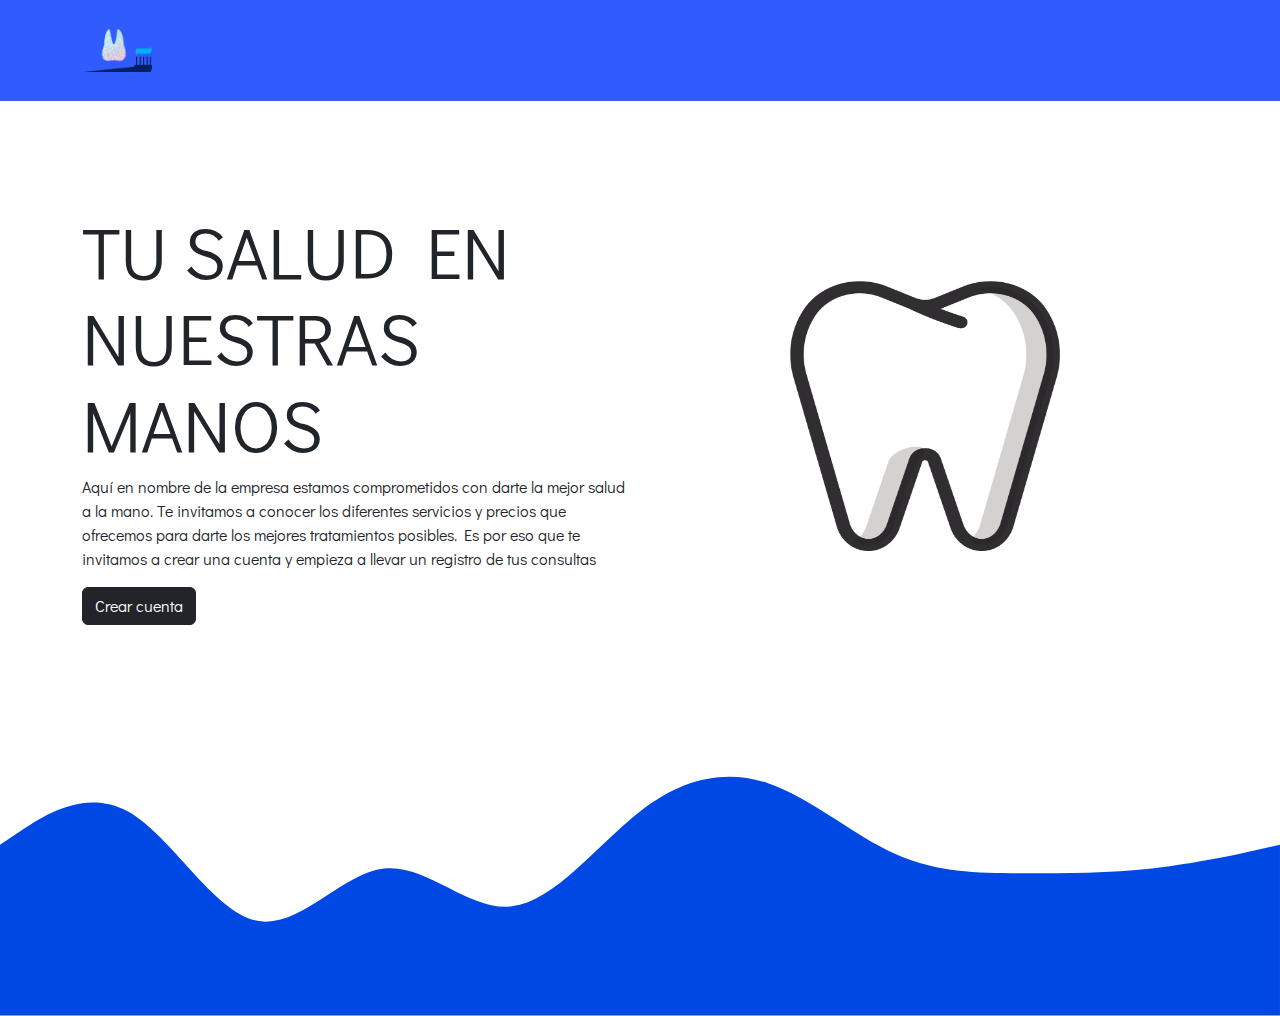
<file: index.html>
<!DOCTYPE html>
<html lang="en">
<head>
    <meta charset="UTF-8">
    <meta http-equiv="X-UA-Compatible" content="IE=edge">
    <meta name="viewport" content="width=device-width, initial-scale=1.0">
    <link rel="stylesheet" href="css/bootstrap.min.css" integrity="sha384-rbsA2VBKQhggwzxH7pPCaAqO46MgnOM80zW1RWuH61DGLwZJEdK2Kadq2F9CUG65" crossorigin="anonymous">
    <link rel="stylesheet" href="css/estilos.css">
    <title>DentiMax</title>
</head>
<body>
    <nav class="navbar navbar-expand-lg bg-body-tertiary menu">
        <div class="container py-3">
            <a class="navbar-brand" href="index.html"><img src="img/logo.png" alt="logo" width="70px" height="43.344px"></a>
            <button class="navbar-toggler" type="button" data-bs-toggle="collapse" data-bs-target="#navbarNavDropdown" aria-controls="navbarNavDropdown" aria-expanded="false" aria-label="Toggle navigation">
                <span class="navbar-toggler-icon"></span>
            </button>
            <div class="collapse navbar-collapse justify-content-end" id="navbarNavDropdown">
                
            </div>
        </div>
    </nav>
    <div>
        <div class="container">
            <div class="row justify-content-center align-items-center py-3" style="min-height: 70vh;">
                <div class="col-10 col-md-6">
                    <h2 class="display-2">TU SALUD EN NUESTRAS MANOS</h2>
                    <p>Aquí en nombre de la empresa estamos comprometidos con darte la mejor salud a la mano. Te invitamos a conocer los diferentes servicios y precios que ofrecemos para darte los mejores tratamientos posibles. Es por eso que te invitamos a crear una cuenta y empieza a llevar un registro de tus consultas</p>
                    <button type="button" class="btn btn-dark">Crear cuenta</button>
                </div>
                <div class="w-100 d-block d-sm-block d-md-none py-3"></div>
                <div class="col-10 col-md-6" style="text-align: center;">
                    <img src="img/diente.png" alt="diente" width="270px" height="270px">
                </div>
            </div>
        </div>
    </div>
    <div>
        <svg xmlns="http://www.w3.org/2000/svg" viewBox="0 0 1440 320"><path fill="#0048e3" fill-opacity="1" d="M0,128L24,112C48,96,96,64,144,90.7C192,117,240,203,288,213.3C336,224,384,160,432,154.7C480,149,528,203,576,197.3C624,192,672,128,720,90.7C768,53,816,43,864,58.7C912,75,960,117,1008,138.7C1056,160,1104,160,1152,160C1200,160,1248,160,1296,154.7C1344,149,1392,139,1416,133.3L1440,128L1440,320L1416,320C1392,320,1344,320,1296,320C1248,320,1200,320,1152,320C1104,320,1056,320,1008,320C960,320,912,320,864,320C816,320,768,320,720,320C672,320,624,320,576,320C528,320,480,320,432,320C384,320,336,320,288,320C240,320,192,320,144,320C96,320,48,320,24,320L0,320Z"></path></svg>
        <div class="container">
        </div>
    </div>
    <script src="https://code.jquery.com/jquery-3.6.4.js" integrity="sha256-a9jBBRygX1Bh5lt8GZjXDzyOB+bWve9EiO7tROUtj/E=" crossorigin="anonymous"></script>
    <script src="js/bootstrap.bundle.min.js" integrity="sha384-kenU1KFdBIe4zVF0s0G1M5b4hcpxyD9F7jL+jjXkk+Q2h455rYXK/7HAuoJl+0I4" crossorigin="anonymous"></script>
    <script src="js/index.js"></script>
</body>
</html>
</file>
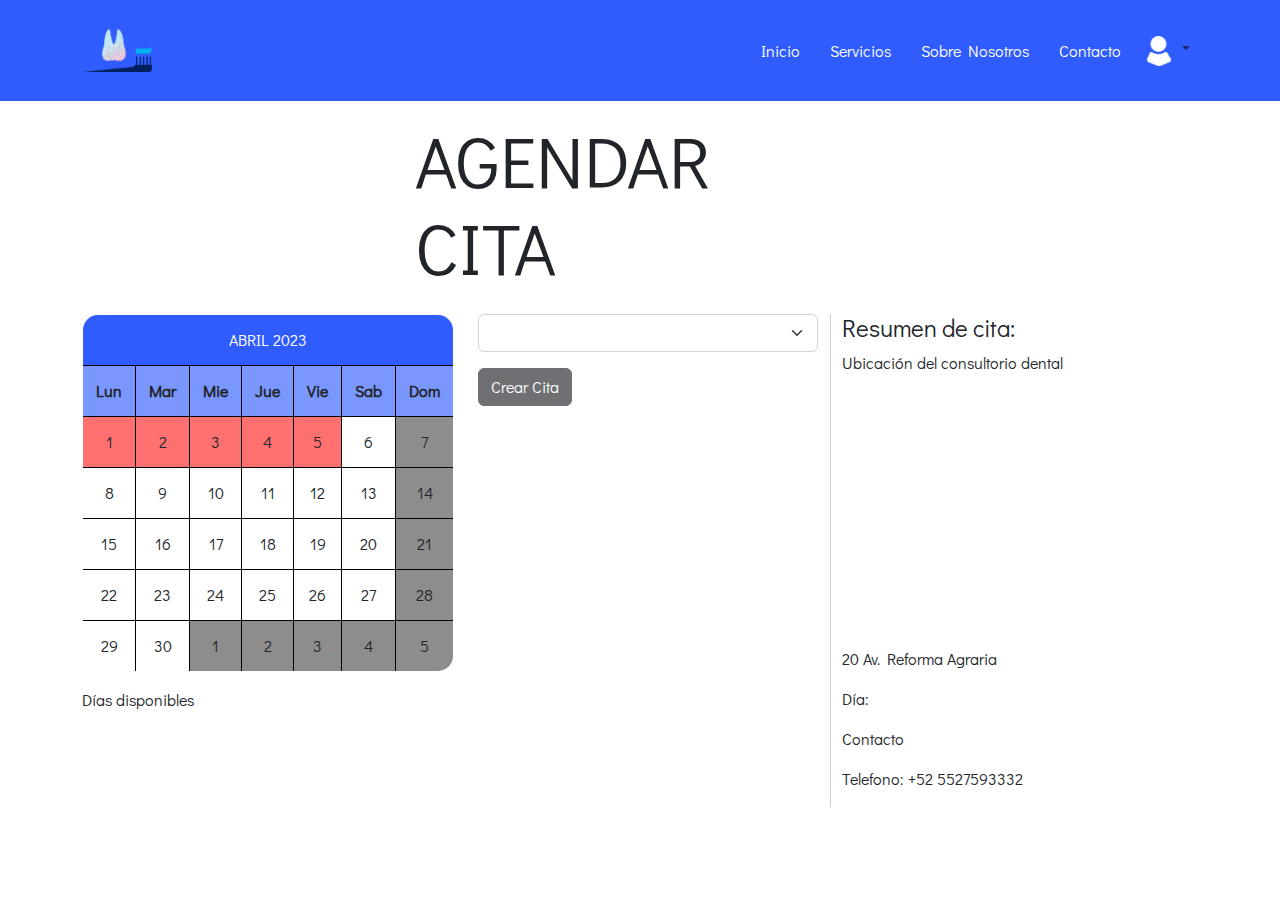
<file: citas.html>
<!DOCTYPE html>
<html lang="en">
<head>
    <meta charset="UTF-8">
    <meta http-equiv="X-UA-Compatible" content="IE=edge">
    <meta name="viewport" content="width=device-width, initial-scale=1.0">
    <link rel="stylesheet" href="css/bootstrap.min.css" integrity="sha384-rbsA2VBKQhggwzxH7pPCaAqO46MgnOM80zW1RWuH61DGLwZJEdK2Kadq2F9CUG65" crossorigin="anonymous">
    <link rel="stylesheet" href="css/estilos.css">
    <title>DentiMax</title>
</head>
<body>
    <nav class="navbar navbar-expand-lg bg-body-tertiary menu">
        <div class="container py-3">
            <a class="navbar-brand" href="index.html"><img src="img/logo.png" alt="logo" width="70px" height="43.344px"></a>
            <button class="navbar-toggler" type="button" data-bs-toggle="collapse" data-bs-target="#navbarNavDropdown" aria-controls="navbarNavDropdown" aria-expanded="false" aria-label="Toggle navigation">
                <span class="navbar-toggler-icon"></span>
            </button>
            <div class="collapse navbar-collapse justify-content-end" id="navbarNavDropdown">
                <ul class="navbar-nav align-items-center">
                    <li class="nav-item elementoMenu">
                        <a href="index.html" aria-current="page">Inicio</a>
                    </li>
                    <li class="nav-item elementoMenu">
                        <a href="servicios.html" aria-current="page">Servicios</a>
                    </li>
                    <li class="nav-item elementoMenu">
                        <a href="#" aria-current="page">Sobre Nosotros</a>
                    </li>
                    <li class="nav-item elementoMenu">
                        <a href="#" aria-current="page">Contacto</a>
                    </li>
                    <li class="nav-item dropdown">
                        <a class="nav-link dropdown-toggle" href="#" role="button" data-bs-toggle="dropdown" aria-expanded="false">
                            <img src="img/perfil.png" alt="foto perfil" width="30px" height="30px">
                        </a>
                        <ul class="dropdown-menu">
                          <li><a class="dropdown-item" href="login.html">Iniciar Sesión</a></li>
                          <li><a class="dropdown-item" href="registro.html">Registrarse</a></li>
                        </ul>
                    </li>
                </ul>
            </div>
        </div>
    </nav>
    <div>
        <div class="container">
            <div class="row justify-content-center align-items-center py-3">
                <div class="col-5">
                    <h2 class="display-2">AGENDAR CITA</h2>
                </div>
            </div>
            <div class="row justify-content-center">
                <div class="col-md-8 sombraDerecha">
                    <div class="row">
                        <div class="col" id="tablaCalendario">
                            <table id="calendario" cellspacing="5" cellpadding="13" class="redondo bordeTabla">
                                <tbody>
                                    <td colspan="7" class="bordeTabla primeraFila">ABRIL 2023</td>
                                    <tr class="bordeTabla segundaFila">
                                        <th scope="col" class="bordeTabla">Lun</th>
                                        <th scope="col" class="bordeTabla">Mar</th>
                                        <th scope="col" class="bordeTabla">Mie</th>
                                        <th scope="col" class="bordeTabla">Jue</th>
                                        <th scope="col" class="bordeTabla">Vie</th>
                                        <th scope="col" class="bordeTabla">Sab</th>
                                        <th scope="col" class="bordeTabla">Dom</th>
                                    </tr>
                                    <tr>
                                        <td class="bordeTabla casillaLlena">1</td>
                                        <td class="bordeTabla casillaLlena">2</td>
                                        <td class="bordeTabla casillaLlena">3</td>
                                        <td class="bordeTabla casillaLlena">4</td>
                                        <td class="bordeTabla casillaLlena">5</td>
                                        <td class="bordeTabla casillaDisponible">6</td>
                                        <td class="bordeTabla casillaNoDisponible">7</td>
                                    </tr>
                                    <tr>
                                        <td class="bordeTabla casillaDisponible">8</td>
                                        <td class="bordeTabla casillaDisponible">9</td>
                                        <td class="bordeTabla casillaDisponible">10</td>
                                        <td class="bordeTabla casillaDisponible">11</td>
                                        <td class="bordeTabla casillaDisponible">12</td>
                                        <td class="bordeTabla casillaDisponible">13</td>
                                        <td class="bordeTabla casillaNoDisponible">14</td>
                                    </tr>
                                    <tr>
                                        <td class="bordeTabla casillaDisponible">15</td>
                                        <td class="bordeTabla casillaDisponible">16</td>
                                        <td class="bordeTabla casillaDisponible">17</td>
                                        <td class="bordeTabla casillaDisponible">18</td>
                                        <td class="bordeTabla casillaDisponible">19</td>
                                        <td class="bordeTabla casillaDisponible">20</td>
                                        <td class="bordeTabla casillaNoDisponible">21</td>
                                    </tr>
                                    <tr>
                                        <td class="bordeTabla casillaDisponible">22</td>
                                        <td class="bordeTabla casillaDisponible">23</td>
                                        <td class="bordeTabla casillaDisponible">24</td>
                                        <td class="bordeTabla casillaDisponible">25</td>
                                        <td class="bordeTabla casillaDisponible">26</td>
                                        <td class="bordeTabla casillaDisponible">27</td>
                                        <td class="bordeTabla casillaNoDisponible">28</td>
                                    </tr>
                                    <tr>
                                        <td class="bordeTabla casillaDisponible">29</td>
                                        <td class="bordeTabla casillaDisponible">30</td>
                                        <td class="bordeTabla casillaNoDisponible">1</td>
                                        <td class="bordeTabla casillaNoDisponible">2</td>
                                        <td class="bordeTabla casillaNoDisponible">3</td>
                                        <td class="bordeTabla casillaNoDisponible">4</td>
                                        <td class="bordeTabla casillaNoDisponible">5</td>
                                    </tr>
                                </tbody>
                            </table>
                            <p><div class="icono"></div> Días disponibles</p>
                        </div>
                        <div class="col">
                            <div class="mb-3">
                                <select class="form-select" name="hora" id="hora">
                                </select>
                            </div>
                            <div class="mb-3">
                                <button class="btn btn-dark" id="crearCita" disabled>Crear Cita</button>
                            </div>
                        </div>
                    </div>
                </div>
                <div class="col-md-4">
                    <h4>Resumen de cita:</h4>
                    <p>Ubicación del consultorio dental</p>
                    <iframe src="https://www.google.com/maps/embed?pb=!1m14!1m8!1m3!1d524.281381437386!2d-99.24209481131658!3d19.665313088878694!3m2!1i1024!2i768!4f13.1!3m3!1m2!1s0x85d21f9801f367bb%3A0x5497d1b7b0bd6096!2sAgua%20Vida!5e0!3m2!1ses!2smx!4v1680895394410!5m2!1ses!2smx" width="250" height="250" style="border:0;" allowfullscreen="" loading="lazy" referrerpolicy="no-referrer-when-downgrade"></iframe>
                    <p>20 Av. Reforma Agraria</p>
                    <p>Día: <small id="day"></small></p>
                    <p>Contacto</p>
                    <p>Telefono: +52 5527593332</p>
                </div>
            </div>
        </div>
    </div>
    <script src="https://code.jquery.com/jquery-3.6.4.js" integrity="sha256-a9jBBRygX1Bh5lt8GZjXDzyOB+bWve9EiO7tROUtj/E=" crossorigin="anonymous"></script>
    <script src="js/bootstrap.bundle.min.js" integrity="sha384-kenU1KFdBIe4zVF0s0G1M5b4hcpxyD9F7jL+jjXkk+Q2h455rYXK/7HAuoJl+0I4" crossorigin="anonymous"></script>
    <script src="js/citas.js"></script>
</body>
</html>
</file>
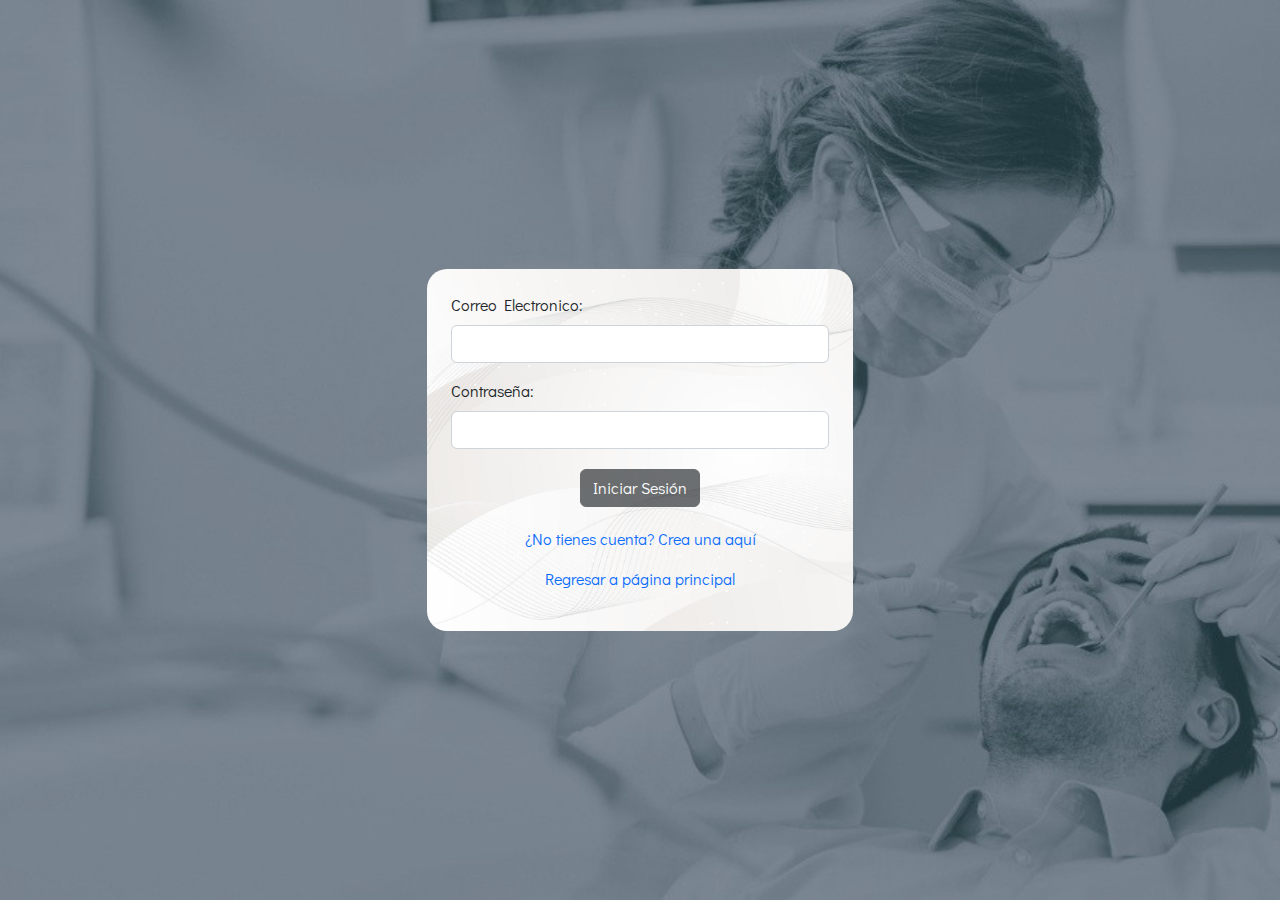
<file: login.html>
<!DOCTYPE html>
<html lang="en">
<head>
    <meta charset="UTF-8">
    <meta http-equiv="X-UA-Compatible" content="IE=edge">
    <meta name="viewport" content="width=device-width, initial-scale=1.0">
    <link rel="stylesheet" href="css/bootstrap.min.css" integrity="sha384-rbsA2VBKQhggwzxH7pPCaAqO46MgnOM80zW1RWuH61DGLwZJEdK2Kadq2F9CUG65" crossorigin="anonymous">
    <link rel="stylesheet" href="css/estilos.css">
    <title>Login | DentiMax</title>
</head>
<body>
    <div class="container-fluid">
        <div class="row justify-content-center align-items-center fondo">
            <div class="col-10 col-md-4 cuadro p-4">
                <div class="mb-3">
                    <label for="correoIngreso" class="form-label">Correo Electronico:</label>
                    <input type="email" class="form-control" id="correoIngreso" name="correoIngreso">
                    <small class="error" id="errorCorreoIngreso"></small>
                </div>
                <div class="mb-3">
                    <label for="contrasenaIngreso" class="form-label">Contraseña:</label>
                    <input type="password" class="form-control" id="contrasenaIngreso" name="contrasenaIngreso">
                    <small class="error" id="errorContrasenaIngreso"></small>
                </div>
                <div class="mb-3 text-center py-1">
                    <button class="btn btn-dark" id="iniciarSesion" name="iniciarSesion" disabled>Iniciar Sesión</button>
                    <small class="error" id="errorInicio" name="errorInicio"></small>
                </div>
                <div class="mb3 text-center">
                    <p><a href="registro.html" class="enlaces">¿No tienes cuenta? Crea una aquí</a></p>
                </div>
                <div class="mb3 text-center">
                    <p><a href="index.html" class="enlaces">Regresar a página principal</a></p>
                </div>
            </div>
        </div>
    </div>
    <script src="https://code.jquery.com/jquery-3.6.4.js" integrity="sha256-a9jBBRygX1Bh5lt8GZjXDzyOB+bWve9EiO7tROUtj/E=" crossorigin="anonymous"></script>
    <script src="js/bootstrap.bundle.min.js" integrity="sha384-kenU1KFdBIe4zVF0s0G1M5b4hcpxyD9F7jL+jjXkk+Q2h455rYXK/7HAuoJl+0I4" crossorigin="anonymous"></script>
    <script src="js/login.js"></script>
</body>
</html>
</file>
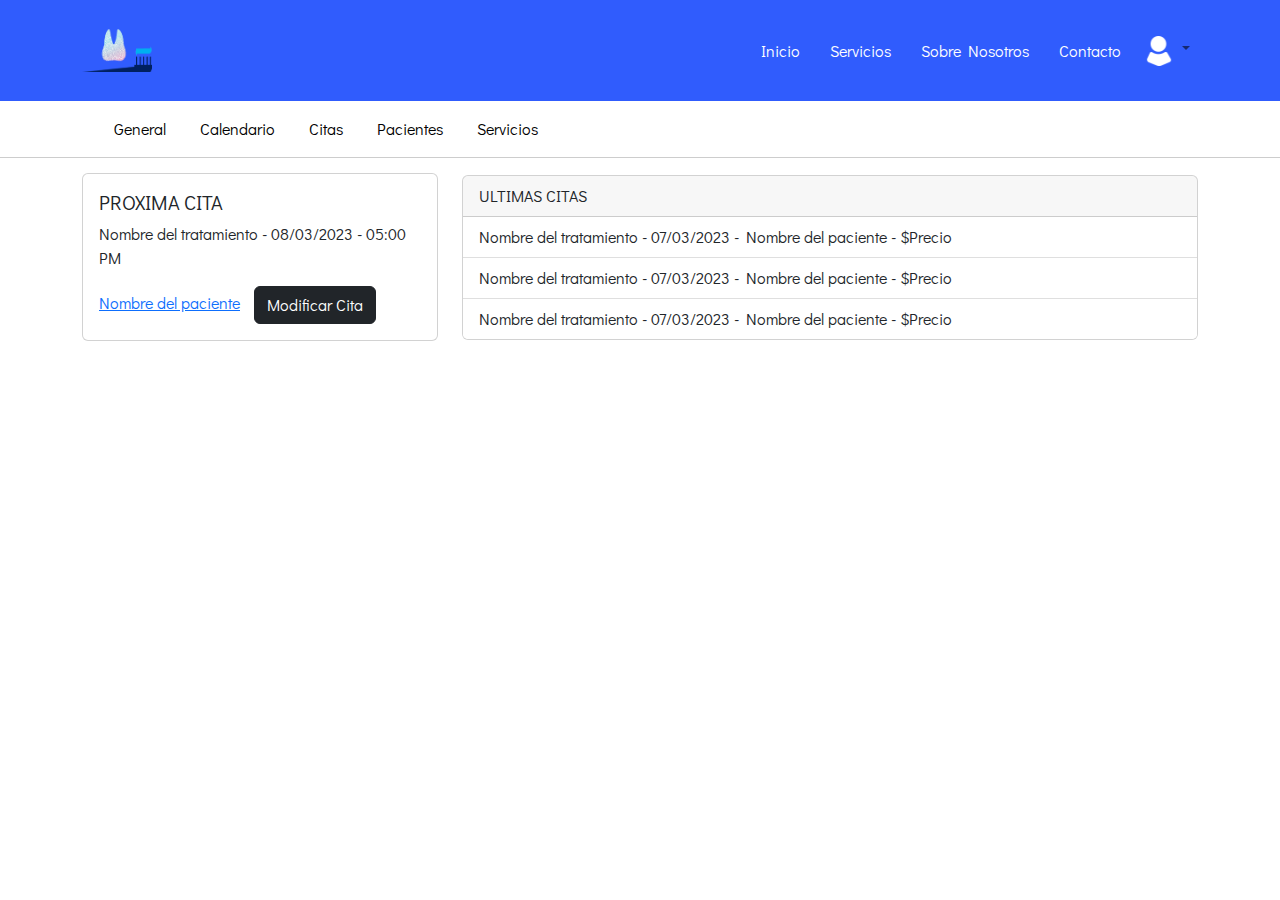
<file: panelDentista.html>
<!DOCTYPE html>
<html lang="en">
<head>
    <meta charset="UTF-8">
    <meta http-equiv="X-UA-Compatible" content="IE=edge">
    <meta name="viewport" content="width=device-width, initial-scale=1.0">
    <link rel="stylesheet" href="css/bootstrap.min.css" integrity="sha384-rbsA2VBKQhggwzxH7pPCaAqO46MgnOM80zW1RWuH61DGLwZJEdK2Kadq2F9CUG65" crossorigin="anonymous">
    <link rel="stylesheet" href="css/estilos.css">
    <title>DentiMax</title>
</head>
<body>
    <nav class="navbar navbar-expand-lg bg-body-tertiary menu">
        <div class="container py-3">
            <a class="navbar-brand" href="index.html"><img src="img/logo.png" alt="logo" width="70px" height="43.344px"></a>
            <button class="navbar-toggler" type="button" data-bs-toggle="collapse" data-bs-target="#navbarNavDropdown" aria-controls="navbarNavDropdown" aria-expanded="false" aria-label="Toggle navigation">
                <span class="navbar-toggler-icon"></span>
            </button>
            <div class="collapse navbar-collapse justify-content-end" id="navbarNavDropdown">
                <ul class="navbar-nav align-items-center">
                    <li class="nav-item elementoMenu">
                        <a href="index.html" aria-current="page">Inicio</a>
                    </li>
                    <li class="nav-item elementoMenu">
                        <a href="servicios.html" aria-current="page">Servicios</a>
                    </li>
                    <li class="nav-item elementoMenu">
                        <a href="#" aria-current="page">Sobre Nosotros</a>
                    </li>
                    <li class="nav-item elementoMenu">
                        <a href="#" aria-current="page">Contacto</a>
                    </li>
                    <li class="nav-item dropdown">
                        <a class="nav-link dropdown-toggle" href="#" role="button" data-bs-toggle="dropdown" aria-expanded="false">
                            <img src="img/perfil.png" alt="foto perfil" width="30px" height="30px">
                        </a>
                        <ul class="dropdown-menu">
                          <li><a class="dropdown-item" href="panelDentista.html">Mi panel</a></li>
                          <li><a class="dropdown-item" href="#">Cerrar Sesión</a></li>
                        </ul>
                    </li>
                </ul>
            </div>
        </div>
    </nav>
    <div class="sombra">
        <div class="container">
            <div class="row justify-content-center align-items-center">
                <div class="col">
                    <ul class="pantallas py-3">
                        <li class="elementoSubMenu"><a class="textoNegro" href="panelDentista.html">General</a></li>
                        <div class="w-100 d-block d-sm-block d-md-none py-3"></div>
                        <li class="elementoSubMenu"><a class="textoNegro" href="#">Calendario</a></li>
                        <div class="w-100 d-block d-sm-block d-md-none py-3"></div>
                        <li class="elementoSubMenu"><a class="textoNegro" href="#">Citas</a></li>
                        <div class="w-100 d-block d-sm-block d-md-none py-3"></div>
                        <li class="elementoSubMenu"><a class="textoNegro" href="panelDentistaPacientes.html">Pacientes</a></li>
                        <div class="w-100 d-block d-sm-block d-md-none py-3"></div>
                        <li class="elementoSubMenu"><a class="textoNegro" href="panelDentistaServicios.html">Servicios</a></li>
                    </ul>
                </div>
            </div>
        </div>
    </div>
    <div class="container">
        <div class="row justify-content-center align-items-center py-3">
            <div class="col-12 col-md-4">
                <div class="card">
                    <div class="card-body">
                        <h5 class="card-title">PROXIMA CITA</h5>
                        <p class="card-text">Nombre del tratamiento - 08/03/2023 - 05:00 PM</p>
                        <a class="card-link" id="paciente">Nombre del paciente</a>
                        <button type="button" class="btn btn-dark" style="margin-left: 10px;">Modificar Cita</button>
                    </div>
                </div>
            </div>
            <div class="w-100 d-block d-sm-block d-md-none py-3"></div>
            <div class="col-12 col-md-8">
                <div class="card">
                    <div class="card-header">
                      ULTIMAS CITAS
                    </div>
                    <ul class="list-group list-group-flush">
                      <li class="list-group-item">Nombre del tratamiento - 07/03/2023 - Nombre del paciente - $Precio</li>
                      <li class="list-group-item">Nombre del tratamiento - 07/03/2023 - Nombre del paciente - $Precio</li>
                      <li class="list-group-item">Nombre del tratamiento - 07/03/2023 - Nombre del paciente - $Precio</li>
                    </ul>
                  </div>
            </div>
        </div>
    </div>
    <script src="https://code.jquery.com/jquery-3.6.4.js" integrity="sha256-a9jBBRygX1Bh5lt8GZjXDzyOB+bWve9EiO7tROUtj/E=" crossorigin="anonymous"></script>
    <script src="js/bootstrap.bundle.min.js" integrity="sha384-kenU1KFdBIe4zVF0s0G1M5b4hcpxyD9F7jL+jjXkk+Q2h455rYXK/7HAuoJl+0I4" crossorigin="anonymous"></script>
</body>
</html>
</file>
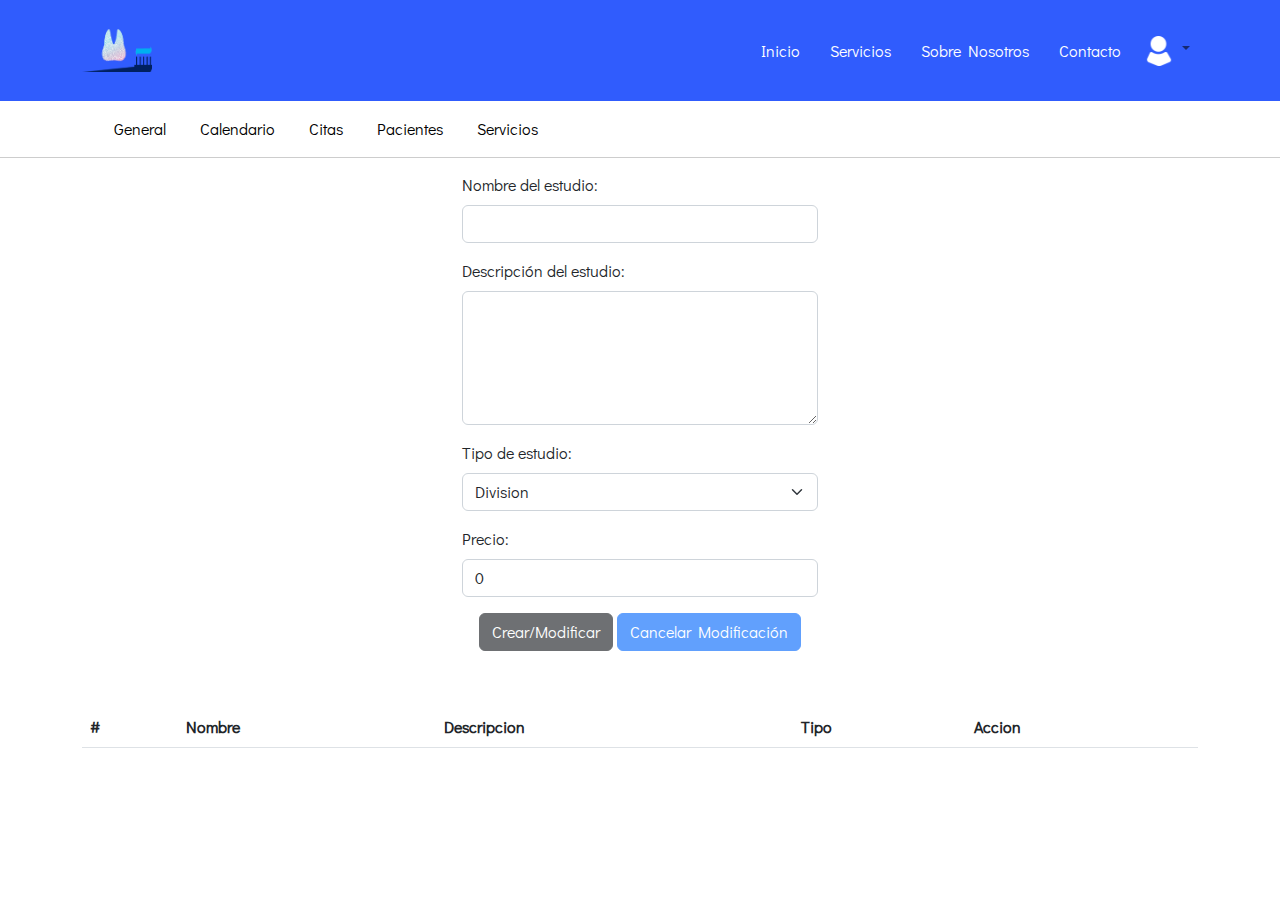
<file: panelDentistaServicios.html>
<!DOCTYPE html>
<html lang="en">
<head>
    <meta charset="UTF-8">
    <meta http-equiv="X-UA-Compatible" content="IE=edge">
    <meta name="viewport" content="width=device-width, initial-scale=1.0">
    <link rel="stylesheet" href="css/bootstrap.min.css" integrity="sha384-rbsA2VBKQhggwzxH7pPCaAqO46MgnOM80zW1RWuH61DGLwZJEdK2Kadq2F9CUG65" crossorigin="anonymous">
    <link rel="stylesheet" href="css/estilos.css">
    <title>DentiMax</title>
</head>
<body>
    <nav class="navbar navbar-expand-lg bg-body-tertiary menu">
        <div class="container py-3">
            <a class="navbar-brand" href="index.html"><img src="img/logo.png" alt="logo" width="70px" height="43.344px"></a>
            <button class="navbar-toggler" type="button" data-bs-toggle="collapse" data-bs-target="#navbarNavDropdown" aria-controls="navbarNavDropdown" aria-expanded="false" aria-label="Toggle navigation">
                <span class="navbar-toggler-icon"></span>
            </button>
            <div class="collapse navbar-collapse justify-content-end" id="navbarNavDropdown">
                <ul class="navbar-nav align-items-center">
                    <li class="nav-item elementoMenu">
                        <a href="index.html" aria-current="page">Inicio</a>
                    </li>
                    <li class="nav-item elementoMenu">
                        <a href="servicios.html" aria-current="page">Servicios</a>
                    </li>
                    <li class="nav-item elementoMenu">
                        <a href="#" aria-current="page">Sobre Nosotros</a>
                    </li>
                    <li class="nav-item elementoMenu">
                        <a href="#" aria-current="page">Contacto</a>
                    </li>
                    <li class="nav-item dropdown">
                        <a class="nav-link dropdown-toggle" href="#" role="button" data-bs-toggle="dropdown" aria-expanded="false">
                            <img src="img/perfil.png" alt="foto perfil" width="30px" height="30px">
                        </a>
                        <ul class="dropdown-menu">
                          <li><a class="dropdown-item" href="panelDentista.html">Mi panel</a></li>
                          <li><a class="dropdown-item" href="#">Cerrar Sesión</a></li>
                        </ul>
                    </li>
                </ul>
            </div>
        </div>
    </nav>
    <div class="sombra">
        <div class="container">
            <div class="row justify-content-center align-items-center">
                <div class="col">
                    <ul class="pantallas py-3">
                        <li class="elementoSubMenu"><a class="textoNegro" href="panelDentista.html">General</a></li>
                        <div class="w-100 d-block d-sm-block d-md-none py-3"></div>
                        <li class="elementoSubMenu"><a class="textoNegro" href="#">Calendario</a></li>
                        <div class="w-100 d-block d-sm-block d-md-none py-3"></div>
                        <li class="elementoSubMenu"><a class="textoNegro" href="#">Citas</a></li>
                        <div class="w-100 d-block d-sm-block d-md-none py-3"></div>
                        <li class="elementoSubMenu"><a class="textoNegro" href="#">Pacientes</a></li>
                        <div class="w-100 d-block d-sm-block d-md-none py-3"></div>
                        <li class="elementoSubMenu"><a class="textoNegro" href="#">Servicios</a></li>
                    </ul>
                </div>
            </div>
        </div>
    </div>
    <div class="container">
        <div class="row justify-content-center align-items-center py-3">
            <div class="col-10 col-md-4">
                <div class="mb-3">
                    <label for="correoIngreso" class="form-label">Nombre del estudio:</label>
                    <input type="text" class="form-control" id="nombre" name="nombre">
                    <small class="error" id="errorNombre"></small>
                </div>
                <div class="mb-3">
                    <label for="correoIngreso" class="form-label">Descripción del estudio:</label>
                    <textarea class="form-control" id="descripcion" name="descripcion" rows="5"></textarea>
                    <small class="error" id="errorDescripcion"></small>
                </div>
                <div class="mb-3">
                    <label for="tipo" class="form-label">Tipo de estudio:</label>
                    <select class="form-select" name="tipo" id="tipo">
                        <option value="Division">Division</option>
                        <option value="Restauraciones Dentales">Restauraciones Dentales</option>
                        <option value="Protesis Dentales">Protesis Dentales</option>
                        <option value="Cirugias Dentales">Cirugias Dentales</option>
                    </select>
                </div>
                <div class="mb-3">
                    <label for="precio" class="form-label">Precio:</label>
                    <input type="number" class="form-control" id="precio" name="precio" value="0">
                    <small class="error" id="errorPrecio"></small>
                </div>
                <div class="mb-3 textoCentro">
                    <button class="btn btn-dark" id="crear" name="crear" disabled>Crear/Modificar</button>
                    <div class="w-100 d-block d-sm-block d-md-block d-xl-none py-1"></div>
                    <button class="btn btn-primary" id="cancelarModificar" name="cancelarModificar" disabled>Cancelar Modificación</button>
                    <div class="w-100 py-1"></div>
                    <small class="error" id="errorCrear" name="errorCrear"></small>
                </div>
            </div>
        </div>
        <div class="row justify-content-center align-items-center py-3">
            <div class="col-12">
                <table class="table">
                    <thead>
                        <tr>
                            <th scope="col">#</th>
                            <th scope="col">Nombre</th>
                            <th scope="col">Descripcion</th>
                            <th scope="col">Tipo</th>
                            <th scope="col">Accion</th>
                        </tr>
                    </thead>
                    <tbody id="servicios"></tbody>
                </table>
            </div>
        </div>
    </div>
    <script src="https://code.jquery.com/jquery-3.6.4.js" integrity="sha256-a9jBBRygX1Bh5lt8GZjXDzyOB+bWve9EiO7tROUtj/E=" crossorigin="anonymous"></script>
    <script src="js/bootstrap.bundle.min.js" integrity="sha384-kenU1KFdBIe4zVF0s0G1M5b4hcpxyD9F7jL+jjXkk+Q2h455rYXK/7HAuoJl+0I4" crossorigin="anonymous"></script>
    <script src="js/servicios.js"></script>
</body>
</html>
</file>
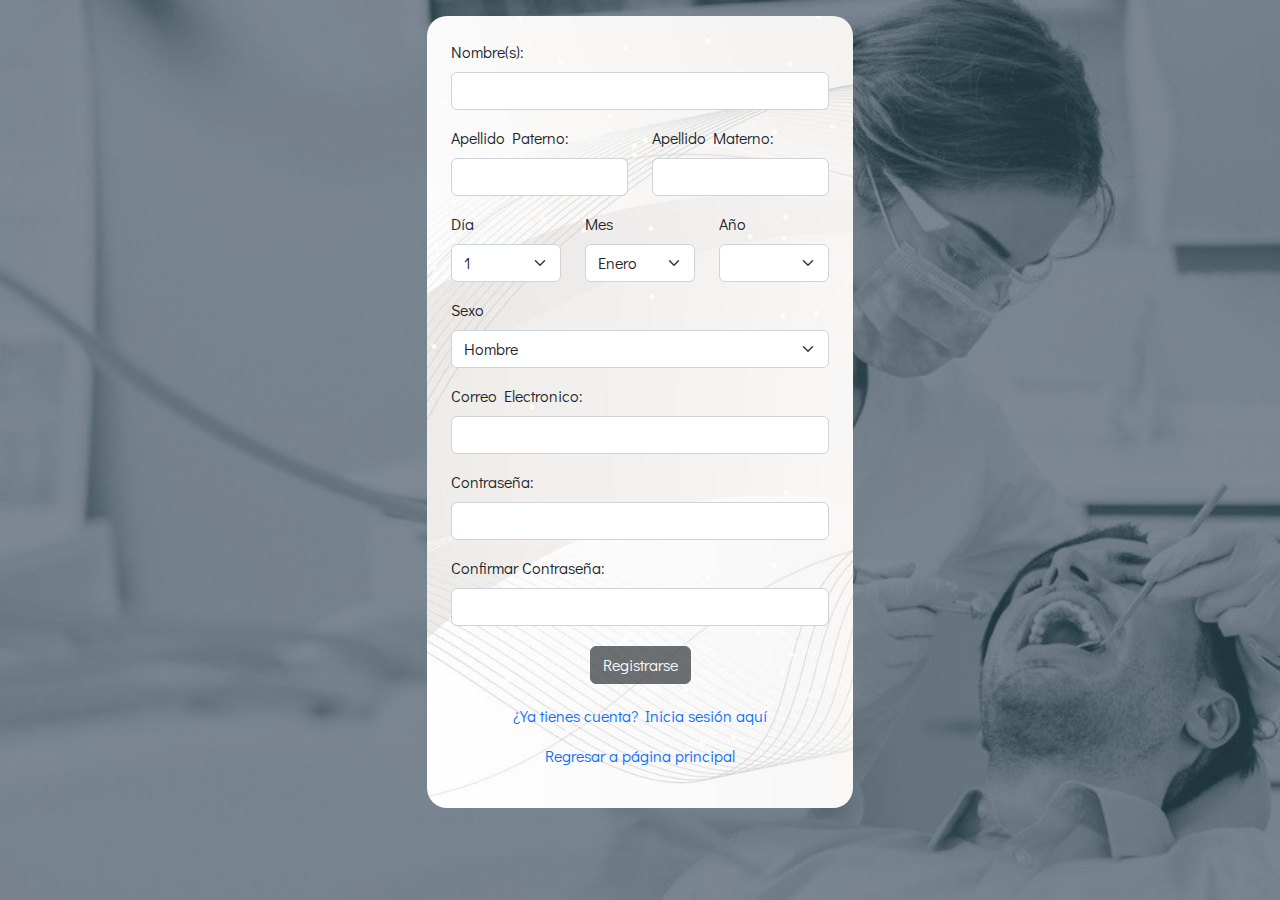
<file: registro.html>
<!DOCTYPE html>
<html lang="en">
<head>
    <meta charset="UTF-8">
    <meta http-equiv="X-UA-Compatible" content="IE=edge">
    <meta name="viewport" content="width=device-width, initial-scale=1.0">
    <link rel="stylesheet" href="css/bootstrap.min.css" integrity="sha384-rbsA2VBKQhggwzxH7pPCaAqO46MgnOM80zW1RWuH61DGLwZJEdK2Kadq2F9CUG65" crossorigin="anonymous">
    <link rel="stylesheet" href="css/estilos.css">
    <title>Registro | DentiMax</title>
</head>
<body>
    <div class="container-fluid fondo">
        <div class="row justify-content-center align-items-center py-3">
            <div class="col-10 col-md-4 cuadro p-4">
                <div class="mb-3">
                    <label for="nombreRegistro" class="form-label">Nombre(s):</label>
                    <input type="text" class="form-control" id="nombreRegistro" name="nombreRegistro">
                    <small class="error" id="errorNombre"></small>
                </div>
                <div class="mb-3">
                    <div class="row">
                        <div class="col">
                            <label for="apellidoPRegistro" class="form-label">Apellido Paterno:</label>
                            <input type="text" class="form-control" id="apellidoPRegistro" name="apellidoPRegistro">
                            <small class="error" id="errorApellidoP"></small>
                        </div>
                        <div class="col">
                            <label for="apellidoMRegistro" class="form-label">Apellido Materno:</label>
                            <input type="text" class="form-control" id="apellidoMRegistro" name="apellidoMRegistro">
                            <small class="error" id="errorApellidoM"></small>
                        </div>
                    </div>
                </div>
                <div class="mb-3">
                    <div class="row">
                        <div class="col">
                            <label for="dia" class="form-label">Día</label>
                            <select class="form-select" name="dia" id="dia">
                                <option value="1">1</option>
                                <option value="2">2</option>
                                <option value="3">3</option>
                                <option value="4">4</option>
                                <option value="5">5</option>
                                <option value="6">6</option>
                                <option value="7">7</option>
                                <option value="8">8</option>
                                <option value="9">9</option>
                                <option value="10">10</option>
                                <option value="11">11</option>
                                <option value="12">12</option>
                                <option value="13">13</option>
                                <option value="14">14</option>
                                <option value="15">15</option>
                                <option value="16">16</option>
                                <option value="17">17</option>
                                <option value="18">18</option>
                                <option value="19">19</option>
                                <option value="20">20</option>
                                <option value="21">21</option>
                                <option value="22">22</option>
                                <option value="23">23</option>
                                <option value="24">24</option>
                                <option value="25">25</option>
                                <option value="26">26</option>
                                <option value="27">27</option>
                                <option value="28">28</option>
                                <option value="29">29</option>
                                <option value="30">30</option>
                                <option value="31">31</option>
                            </select>
                        </div>
                        <div class="col">
                            <label for="mes" class="form-label">Mes</label>
                            <select class="form-select" name="mes" id="mes">
                                <option value="1">Enero</option>
                                <option value="2">Febrero</option>
                                <option value="3">Marzo</option>
                                <option value="4">Abril</option>
                                <option value="5">Mayo</option>
                                <option value="6">Junio</option>
                                <option value="7">Julio</option>
                                <option value="8">Agosto</option>
                                <option value="9">Septiembre</option>
                                <option value="10">Octubre</option>
                                <option value="11">Noviembre</option>
                                <option value="12">Diciembre</option>
                            </select>
                        </div>
                        <div class="col">
                            <label for="anho" class="form-label">Año</label>
                            <select class="form-select" name="anho" id="anho">
                            </select>
                        </div>
                    </div>
                    <small class="error" id="errorFecha"></small>
                </div>
                <div class="mb-3">
                    <label for="sexo" class="form-label">Sexo</label>
                    <select class="form-select" name="sexo" id="sexo">
                        <option value="Hombre">Hombre</option>
                        <option value="Mujer">Mujer</option>
                    </select>
                </div>
                <div class="mb-3">
                    <label for="correoRegistro" class="form-label">Correo Electronico:</label>
                    <input type="email" class="form-control" id="correoRegistro" name="correoRegistro">
                    <small class="error" id="errorCorreo"></small>
                </div>
                <div class="mb-3">
                    <label for="contrasenaRegistro" class="form-label">Contraseña:</label>
                    <input type="password" class="form-control" id="contrasenaRegistro" name="contrasenaRegistro">
                    <small class="error" id="errorContrasena"></small>
                </div>
                <div class="mb-3">
                    <label for="confirmarContrasena" class="form-label">Confirmar Contraseña:</label>
                    <input type="password" class="form-control" id="confirmarContrasena" name="confirmarContrasena">
                    <small class="error" id="errorCContrasena"></small>
                </div>
                <div class="mb-3 text-center py-1">
                    <button class="btn btn-dark" id="registrarse" name="registrarse" disabled>Registrarse</button>
                    <small class="error" id="errorRegistro" name="errorRegistro"></small>
                </div>
                <div class="mb3 text-center">
                    <p><a href="login.html" class="enlaces">¿Ya tienes cuenta? Inicia sesión aquí</a></p>
                </div>
                <div class="mb3 text-center">
                    <p><a href="index.html" class="enlaces">Regresar a página principal</a></p>
                </div>
            </div>
        </div>
    </div>
    <script src="https://code.jquery.com/jquery-3.6.4.js" integrity="sha256-a9jBBRygX1Bh5lt8GZjXDzyOB+bWve9EiO7tROUtj/E=" crossorigin="anonymous"></script>
    <script src="js/bootstrap.bundle.min.js" integrity="sha384-kenU1KFdBIe4zVF0s0G1M5b4hcpxyD9F7jL+jjXkk+Q2h455rYXK/7HAuoJl+0I4" crossorigin="anonymous"></script>
    <script src="js/registro.js"></script>
</body>
</html>
</file>
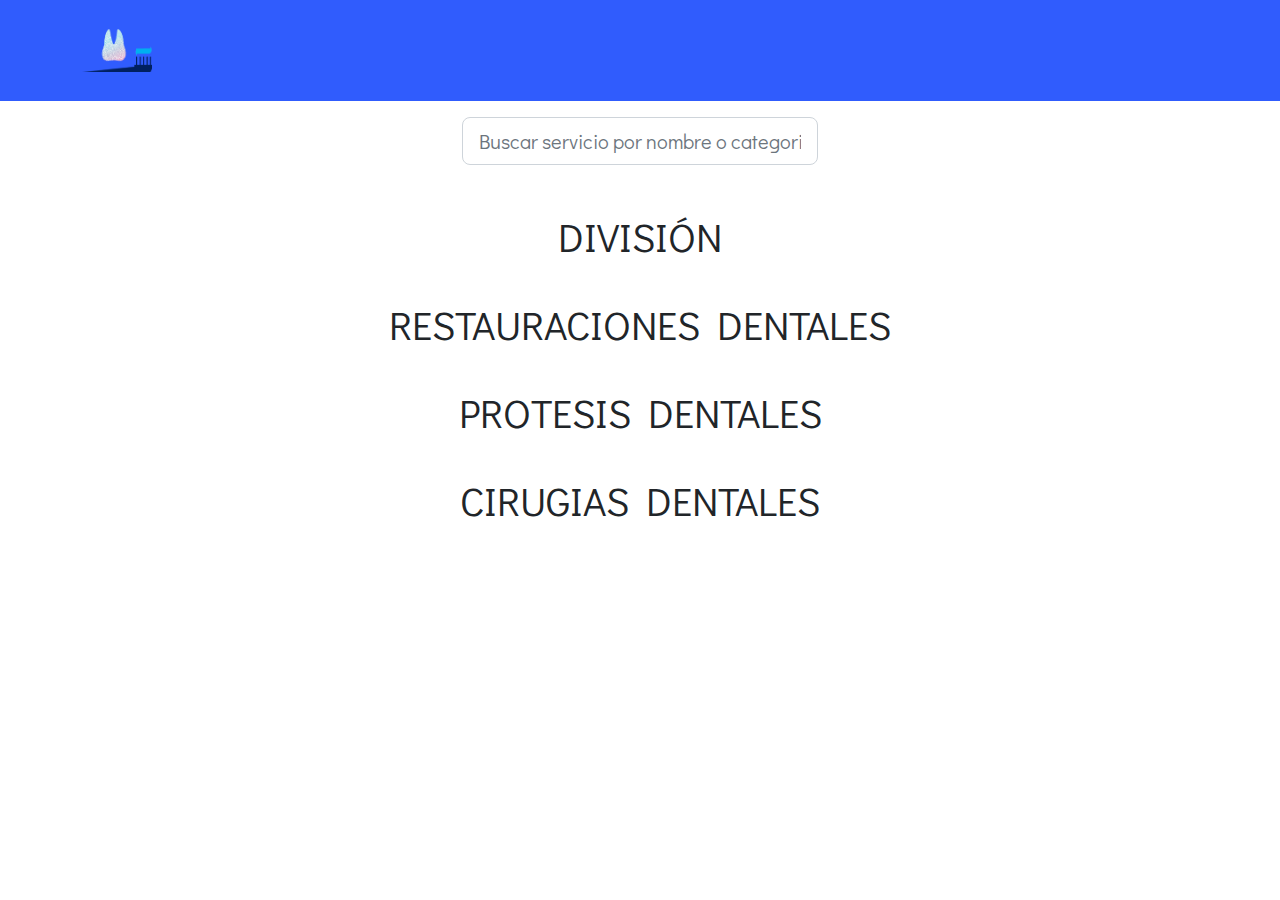
<file: servicios.html>
<!DOCTYPE html>
<html lang="en">
<head>
    <meta charset="UTF-8">
    <meta http-equiv="X-UA-Compatible" content="IE=edge">
    <meta name="viewport" content="width=device-width, initial-scale=1.0">
    <link rel="stylesheet" href="css/bootstrap.min.css" integrity="sha384-rbsA2VBKQhggwzxH7pPCaAqO46MgnOM80zW1RWuH61DGLwZJEdK2Kadq2F9CUG65" crossorigin="anonymous">
    <link rel="stylesheet" href="css/estilos.css">
    <title>DentiMax</title>
</head>
<body>
    <nav class="navbar navbar-expand-lg bg-body-tertiary menu">
        <div class="container py-3">
            <a class="navbar-brand" href="index.html"><img src="img/logo.png" alt="logo" width="70px" height="43.344px"></a>
            <button class="navbar-toggler" type="button" data-bs-toggle="collapse" data-bs-target="#navbarNavDropdown" aria-controls="navbarNavDropdown" aria-expanded="false" aria-label="Toggle navigation">
                <span class="navbar-toggler-icon"></span>
            </button>
            <div class="collapse navbar-collapse justify-content-end" id="navbarNavDropdown">
            </div>
        </div>
    </nav>
    <div>
        <div class="container">
            <div class="row justify-content-center align-items-center py-3">
                <div class="col-10 col-md-4">
                    <div class="mb-3">
                        <input type="text" class="form-control form-control-lg" id="buscar" name="buscar" placeholder="Buscar servicio por nombre o categoria">
                    </div>
                </div>
            </div>
            <div id="total">
                <h2 class="display-6 py-3 textoCentro">DIVISIÓN</h2>
                <div id="division"></div>
                <h2 class="display-6 py-3 textoCentro">RESTAURACIONES DENTALES</h2>
                <div id="restauraciones"></div>
                <h2 class="display-6 py-3 textoCentro">PROTESIS DENTALES</h2>
                <div id="protesis"></div>
                <h2 class="display-6 py-3 textoCentro">CIRUGIAS DENTALES</h2>
                <div id="cirugias"></div>
            </div>
        </div>
    </div>
    <script src="https://code.jquery.com/jquery-3.6.4.js" integrity="sha256-a9jBBRygX1Bh5lt8GZjXDzyOB+bWve9EiO7tROUtj/E=" crossorigin="anonymous"></script>
    <script src="js/bootstrap.bundle.min.js" integrity="sha384-kenU1KFdBIe4zVF0s0G1M5b4hcpxyD9F7jL+jjXkk+Q2h455rYXK/7HAuoJl+0I4" crossorigin="anonymous"></script>
    <script src="js/servicio.js"></script>
</body>
</html>
</file>
<file: css/estilos.css>
@import url('https://fonts.googleapis.com/css2?family=Didact+Gothic&family=Montserrat&display=swap');

*{
    font-family: 'Didact Gothic', sans-serif;
}
.menu{
    background-color: hsl( 227deg 98% 59% );
    color: white;
}
.completo{
    height: 100vh;
}
.links{
    float: right;
}
.elementoMenu{
    display: inline-block;
    padding-left: 15px;
    padding-right: 15px;
}
.elementoSubMenu{
    display: inline-block;
    padding-right: 30px;
}
.elementoMenu a{
    text-decoration: none;
    color: white;
}
.elementoSubMenu a{
    text-decoration: none;
}
.elementoSubMenu a:hover{
    color: rgb(52, 52, 52);
}
.pantallas{
    margin: 0;
}
#fondoDiente{
    background-image: url(../img/diente.png);
}
.fondo{
    background-image: url(../img/fondo_login.png);
    background-size: cover;
    background-repeat: no-repeat;
    min-height: 100vh;
}
.cuadro{
    background-image: url(../img/textura_cubo.jpg);
    background-size: cover;
    border-radius: 20px;
}
.servicio{
    box-shadow: 0px 0.3px rgb(41, 41, 41);
}
.precio{
    font-size: 25px;
    color: green;
}
.sombra{
    box-shadow: 0px 0.3px rgb(88, 88, 88);
}
.sombraDerecha{
    box-shadow: 0.3px 0px 0px 0px rgb(88, 88, 88);
}
.textoNegro{
    color: black;
}
.textoBlanco{
    color: white;
}
.textoCentro{
    text-align: center;
}
.enlaces{
    text-decoration: none;
}
.error{
    color: red;
}
.titulo{
    font-size: 30px;
    font-weight: bold;
}
.descripcion{
    font-size: 20px;
}
.redondo{
    border-radius: 1em;
    overflow: hidden;
}
.bordeTabla{
    border: black 1px solid;
    text-align: center;
}
.primeraFila{
    background-color: hsl(227deg 98% 59%);
    color: white;
    text-align: center;
}
.segundaFila{
    background-color: hsl(227, 100%, 74%);
}
.casillaNoDisponible{
    background-color: rgb(141, 141, 141);
}
.casillaLlena{
    background-color: rgb(255, 113, 113);
}
.casillaDisponible{
    background-color: white;
}
.casillaDisponible:hover{
    background-color: rgb(207, 207, 207);
    text-decoration: underline;
    cursor: pointer;
}
.casillaSeleccionada{
    background-color: rgb(247, 248, 156);
}
</file>
